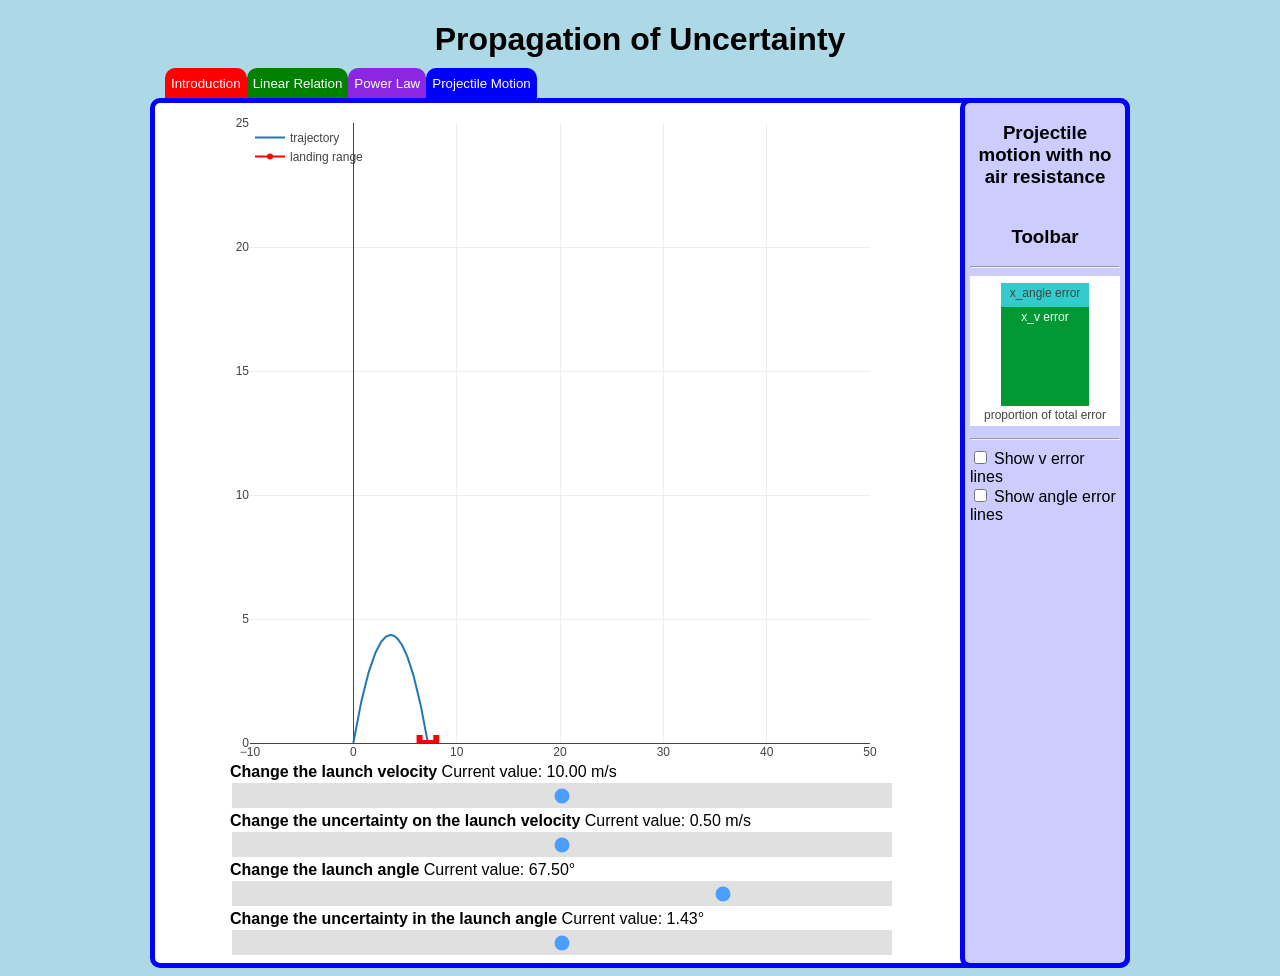
<file: UncertaintyPropagation/projectile-sim.html>
<!DOCTYPE html>

<html>
<head>
	<script src="plotly-latest.min.js"></script>
	<link rel="stylesheet" type="text/css" href="style.css">
</head>

<body>
	<h1 class='title'>Propagation of Uncertainty</h1>

	<div class='simulationarea sim4'>
		<div class='tabs'>
			<button type='button' class='tab tab1' onclick="location.href='simulation-1.html'">Introduction</button>
			<button type='button' class='tab tab2' onclick="location.href='simulation-2.html'">Linear Relation</button>
			<button type='button' class='tab tab3' onclick="location.href='simulation-3.html'">Power Law</button>
			<button type='button' class='tab tab4' onclick="location.href='projectile-sim.html'" disabled='true'>Projectile Motion</button>
		</div>

		<div class='playarea'>
			<div class='graph' id='graph'>
				<div class='slidecontainer'>
					<label for='velocitySlider' id='velocityValue'><b>Change the launch velocity</b> Current value: 10.00 m/s</label>
					<input type='range' min='0' max='100' value='50' class='slider' id='velocitySlider'>
					<br>
					<label for='velocityErrorSlider' id='velocityErrorValue'><b>Change the uncertainty on the launch velocity</b> Current value: 0.50 m/s</label>
					<input type='range' min='0' max='100' value='50' class='slider' id='velocityErrorSlider'>
					<br>
					<label for='angleSlider' id='thetaValue'><b>Change the launch angle</b> Current value: 67.50&deg;</label>
					<input type='range' min='0' max='100' value='75' class='slider' id='angleSlider'>
					<br>
					<label for='angleErrorSlider' id='angleErrorValue'><b>Change the uncertainty in the launch angle</b> Current value: 1.43&deg;</label>
					<input type='range' min='0' max='100' value='50' class='slider' id='angleErrorSlider'>
				</div>
			</div>
		</div>

		<div class='toolbar' id='toolbar' style="background-color: rgba(0,0,255,0.2)">
				<div class='tooltip'>
					<h3 class='title'>Projectile motion with no air resistance</h3>
					<span class='tooltiptext' style="transform: translate(0, 50%)">
						Range equation
						<br>
						x = v<sup>2</sup> sin(2&theta;) / g
					</span>
				</div>
				<h3 class='title'>Toolbar</h3>
				<hr>
				<div class='tooltip'>
					<div class='errorGraph' id='errorGraph'></div>
					<span class='tooltiptext'>
						x_angle = error on x due to uncertainty in the angle.
						<br>
						x_v = error on x due to uncertainty in the velocity.
					</span>
				</div>
				<hr>

				<div class='tooltip'>
					<input type = 'checkbox' id = 'vErrorLines'>
					<label for='vErrorLines'> Show v error lines</label>
					<span class='tooltiptext'>Displays uncertainty in launch velocity</span>
				</div>
				<br>
				<div class='tooltip'>
					<input type = 'checkbox' id = 'thetaErrorLines'>
					<label for='thetaErrorLines'> Show angle error lines</label>
					<span class='tooltiptext'>Displays uncertainty in launch angle</span>
				</div>
		</div>
	</div>
	
	<script src="projectile-sim.js"></script>
</body>
</html>
</file>
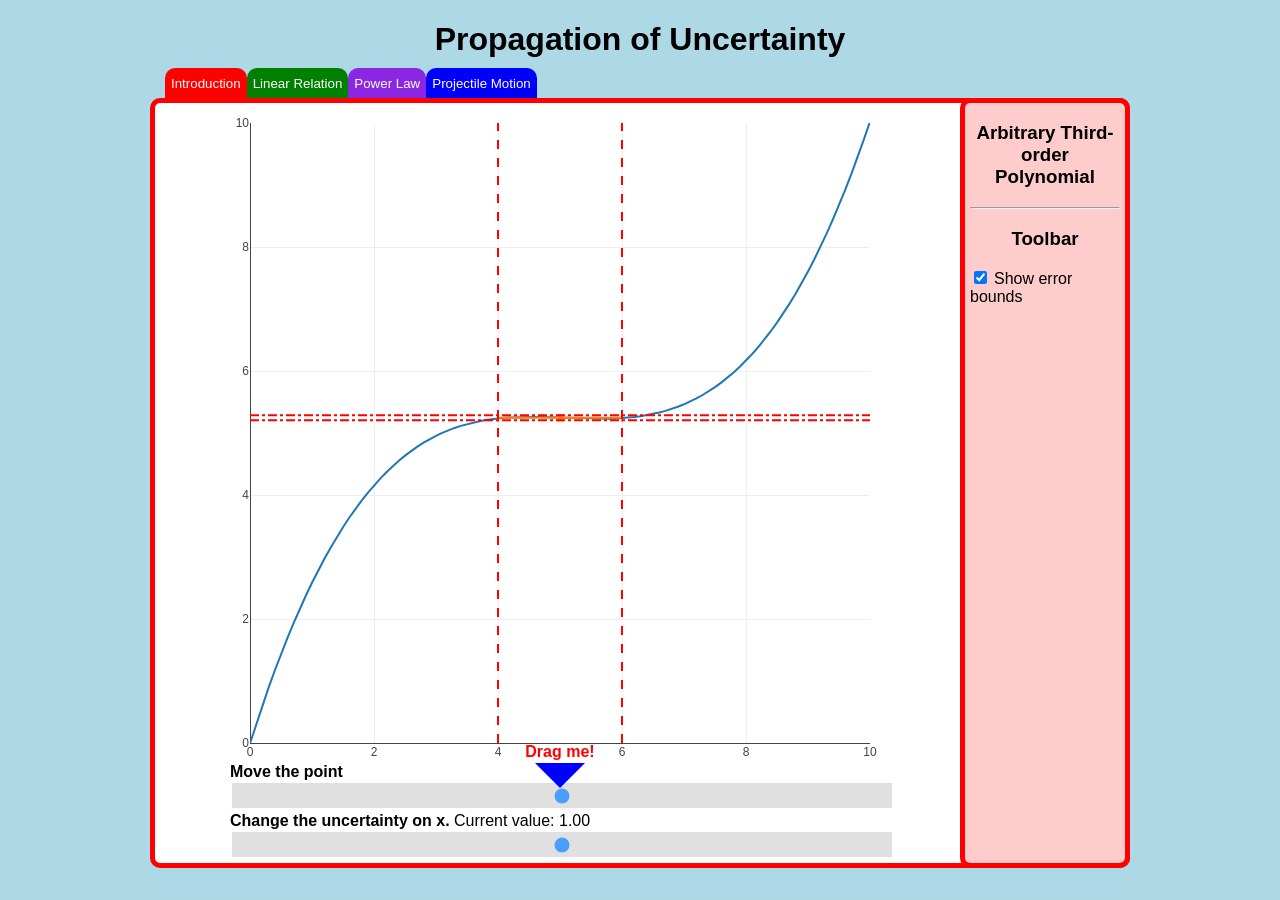
<file: UncertaintyPropagation/simulation-1.html>
<!DOCTYPE html>

<html>
<head>
	<script src="plotly-latest.min.js"></script>
	<link rel="stylesheet" type="text/css" href="style.css">
</head>

<body>
	<h1 class='title'>Propagation of Uncertainty</h1>

	<div class='simulationarea sim1'>
		<div class='tabs'>
			<button type='button' class='tab tab1' onclick="location.href='simulation-1.html'" disabled='true'>Introduction</button>
			<button type='button' class='tab tab2' onclick="location.href='simulation-2.html'">Linear Relation</button>
			<button type='button' class='tab tab3' onclick="location.href='simulation-3.html'">Power Law</button>
			<button type='button' class='tab tab4' onclick="location.href='projectile-sim.html'">Projectile Motion</button>
		</div>

		<div class='playarea'>
			<div class='graph' id='graph'>
				<div class='slidecontainer'>
					<label for='xSlider'><b>Move the point</b></label>
					<input type='range' min='0' max='100' value='50' class='slider' id='xSlider'>
					<br>
					<label for='errorSlider' id='errorValue'><b>Change the uncertainty on x.</b> Current value: 1.00</label>
					<input type='range' min='0' max='100' value='50' class='slider' id='errorSlider'>

					<div class='pointer' id='pointer'><p class='pointerLabel'><b>Drag me!</b></p></div>
				</div>
			</div>
		</div>

		<div class='toolbar' id='toolbar' style="background-color: rgba(255,0,0,0.2)">
				<h3 class = 'title'>Arbitrary Third-order Polynomial</h3>
				<hr>
				<h3 class='title'>Toolbar</h3>
				
				<input type='checkbox' id='errorBox' checked = 'true'>
				<label for='errorBox'> Show error bounds</label>
		</div>
	</div>
	
	<script src="simulation-1.js"></script>
</body>
</html>
</file>
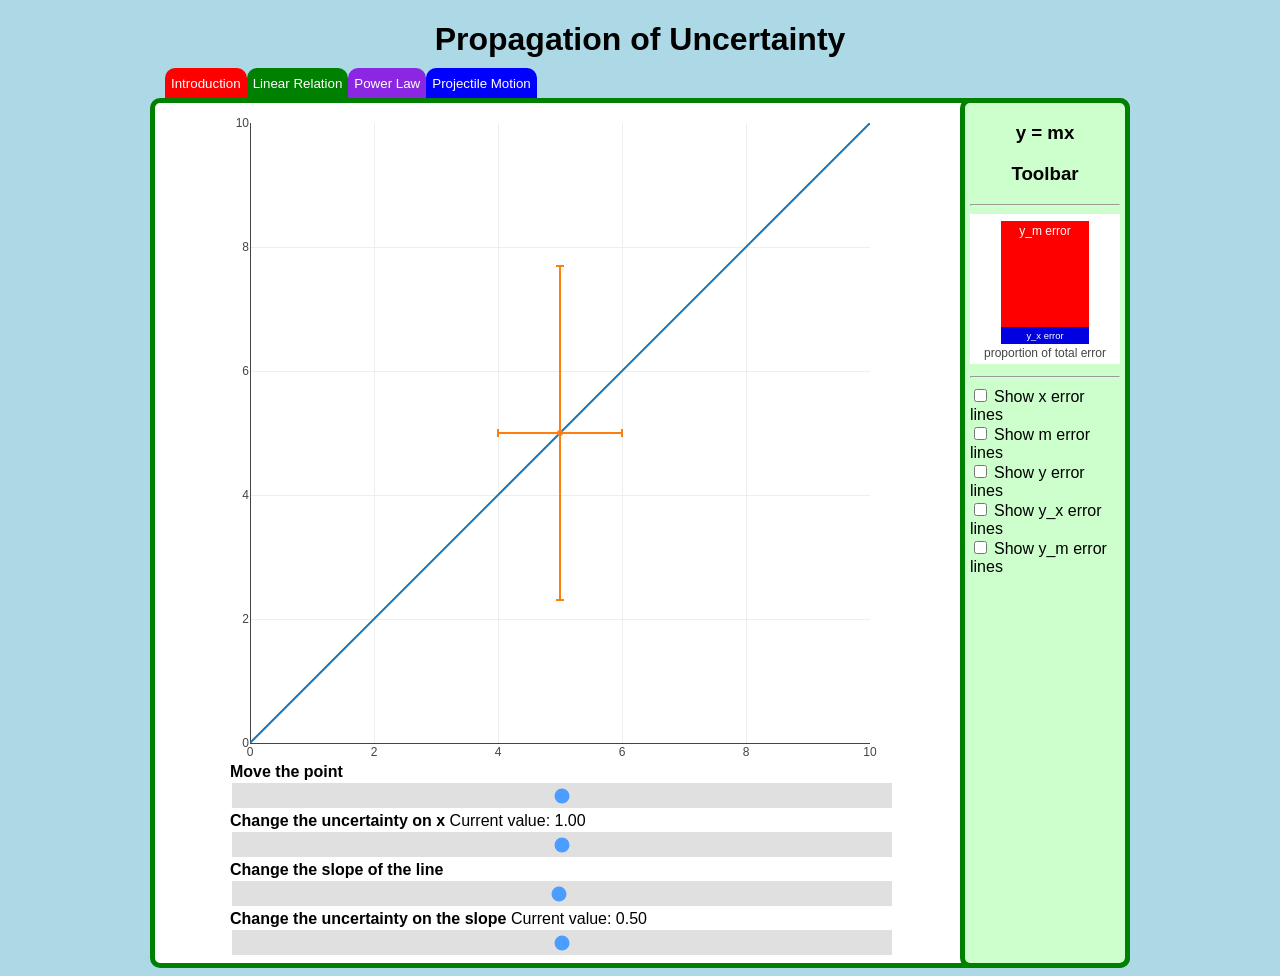
<file: UncertaintyPropagation/simulation-2.html>
<!DOCTYPE html>

<html>
<head>
	<script src="plotly-latest.min.js"></script>
	<link rel="stylesheet" type="text/css" href="style.css">
</head>

<body>
	<h1 class='title'>Propagation of Uncertainty</h1>

	<div class='simulationarea sim2'>
		<div class='tabs'>
			<button type='button' class='tab tab1' onclick="location.href='simulation-1.html'">Introduction</button>
			<button type='button' class='tab tab2' onclick="location.href='simulation-2.html'" disabled='true'>Linear Relation</button>
			<button type='button' class='tab tab3' onclick="location.href='simulation-3.html'">Power Law</button>
			<button type='button' class='tab tab4' onclick="location.href='projectile-sim.html'">Projectile Motion</button>
		</div>

		<div class='playarea'>
			<div class='graph' id='graph'>
				<div class='slidecontainer'>
					<label for='xSlider'><b>Move the point</b></label>
					<input type='range' min='0' max='100' value='50' class='slider' id='xSlider'>
					<br>
					<label for='xErrorSlider' id='xErrorValue'><b>Change the uncertainty on x</b> Current value: 1.00</label>
					<input type='range' min='0' max='100' value='50' class='slider' id='xErrorSlider'>
					<br>
					<label for='mSlider'><b>Change the slope of the line</b></label>
					<input type='range' min='1' max='100' value='50' class='slider' id='mSlider'>
					<br>
					<label for='mErrorSlider' id='mErrorValue'><b>Change the uncertainty on the slope</b> Current value: 0.50</label>
					<input type='range' min='0' max='100' value='50' class='slider' id='mErrorSlider'>
				</div>
			</div>
		</div>

		<div class='toolbar' id='toolbar' style="background-color: rgba(0,255,0,0.2)">
				<h3 class='title'>y = mx</h3>
				<h3 class='title'>Toolbar</h3>

				<hr>
				<div class='tooltip'>
					<div class='errorGraph' id='errorGraph'></div>
					<span class='tooltiptext'>
						y_m = error on y due to uncertainty in slope.
						<br>
						y_x = error on y due to uncertainty in x.
					</span>
				</div>
				<hr>

				<div class='tooltip'>
					<input type='checkbox' id='xErrorLines'>
					<label for='xErrorLines'> Show x error lines</label>
					<span class='tooltiptext'>Displays uncertainty in x</span>
				</div>
				<br>
				<div class='tooltip'>
					<input type='checkbox' id='mErrorLines'>
					<label for='mErrorLines'> Show m error lines</label>
					<span class='tooltiptext'>Displays uncertainty in slope m</span>
				</div>
				<br>
				<div class='tooltip'>
					<input type='checkbox' id='yErrorLines'>
					<label for='yErrorLines'> Show y error lines</label>
					<span class='tooltiptext'>Displays total uncertainty in y</span>
				</div>
				<br>
				<div class='tooltip'>
					<input type='checkbox' id='y_xErrorLines'>
					<label for='y_xErrorLines'> Show y_x error lines</label>
					<span class='tooltiptext'>Displays error in y due to uncertainty in x</span>
				</div>
				<br>
				<div class='tooltip'>
					<input type='checkbox' id='y_mErrorLines'>
					<label for='y_mErrorLines'> Show y_m error lines</label>
					<span class='tooltiptext'>Displays error in y due to uncertainty in m</span>
				</div>
		</div>
	</div>
	
	<script src="simulation-2.js"></script>
</body>
</html>
</file>
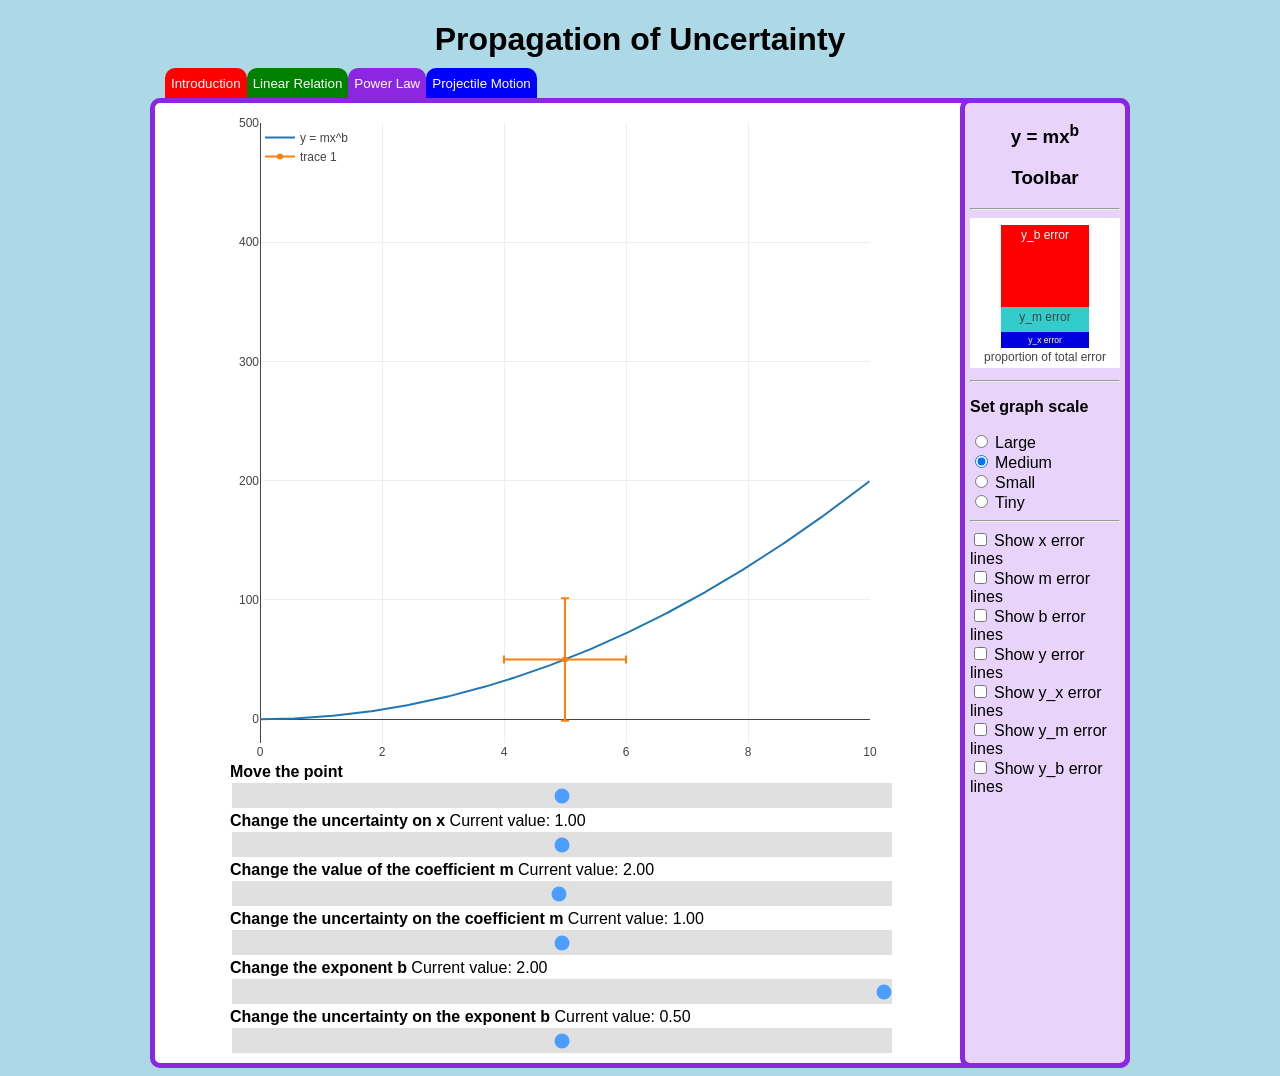
<file: UncertaintyPropagation/simulation-3.html>
<!DOCTYPE html>

<html>
<head>
	<script src="plotly-latest.min.js"></script>
	<link rel="stylesheet" type="text/css" href="style.css">
</head>

<body>
	<h1 class='title'>Propagation of Uncertainty</h1>

	<div class='simulationarea sim3'>
		<div class='tabs'>
			<button type='button' class='tab tab1' onclick="location.href='simulation-1.html'">Introduction</button>
			<button type='button' class='tab tab2' onclick="location.href='simulation-2.html'">Linear Relation</button>
			<button type='button' class='tab tab3' onclick="location.href='simulation-3.html'" disabled='true'>Power Law</button>
			<button type='button' class='tab tab4' onclick="location.href='projectile-sim.html'">Projectile Motion</button>
		</div>

		<div class='playarea'>
			<div class='graph' id='graph'>
				<div class='slidecontainer'>
					<label for='xSlider'><b>Move the point</b></label>
					<input type='range' min='1' max='1000' value='500' class='slider' id='xSlider'>
					<br>
					<label for='xErrorSlider' id='xErrorValue'><b>Change the uncertainty on x</b> Current value: 1.00</label>
					<input type='range' min='0' max='100' value='50' class='slider' id='xErrorSlider'>
					<br>
					<label for='mSlider' id='mValue'><b>Change the value of the coefficient m</b> Current value: 2.00</label>
					<input type='range' min='1' max='100' value='50' class='slider' id='mSlider'>
					<br>
					<label for='mErrorSlider' id='mErrorValue'><b>Change the uncertainty on the coefficient m</b> Current value: 1.00</label>
					<input type='range' min='0' max='100' value='50' class='slider' id='mErrorSlider'>
					<br>
					<label for='bSlider' id='bValue'><b>Change the exponent b</b> Current value: 2.00</label>
					<input type='range' min='0' max='200' value='200' class='slider' id='bSlider'>
					<br>
					<label for='bErrorSlider' id='bErrorValue'><b>Change the uncertainty on the exponent b</b> Current value: 0.50</label>
					<input type='range' min='0' max='100' value='50' class='slider' id='bErrorSlider'>
				</div>
			</div>
		</div>

		<div class='toolbar' id='toolbar' style="background-color: rgba(139,39,227,0.2)">
				<h3 class='title'>y = mx<sup>b</sup></h3>
				<h3 class='title'>Toolbar</h3>
				<hr>
				<div class='tooltip'>
					<div class='errorGraph' id='errorGraph'></div>
					<span class='tooltiptext'>
						y_b = error on y due to uncertainty in exponent.
						<br>
						y_m = error on y due to uncertainty in coefficient.
						<br>
						y_x = error on y due to uncertainty in x.
					</span>
				</div>
				<hr>
				<p><b>Set graph scale</b></p>
				<input type='radio' id='large' name='scale'>
				<label for='large'>Large</label>
				<br>
				<input type='radio' id='medium' name='scale' checked='true'>
				<label for='medium'>Medium</label>
				<br>
				<input type='radio' id='small' name='scale'>
				<label for='small'>Small</label>
				<br>
				<input type='radio' id='tiny' name='scale'>
				<label for='tiny'>Tiny</label>
				<hr>

				
				<div class='tooltip'>
					<input type='checkbox' id='xErrorLines'>
					<label for='xErrorLines'> Show x error lines</label>
					<span class='tooltiptext'>Displays uncertainty on x</span>
				</div>
				<br>
				<div class='tooltip'>
					<input type='checkbox' id='mErrorLines'>
					<label for='mErrorLines'> Show m error lines</label>
					<span class='tooltiptext'>Displays uncertainty on coefficient m</span>
				</div>
				<br>
				<div class='tooltip'>
					<input type='checkbox' id='bErrorLines'>
					<label for='bErrorLines'> Show b error lines</label>
					<span class='tooltiptext'>Displays uncertainty on exponent b</span>
				</div>
				<br>
				<div class='tooltip'>
					<input type='checkbox' id='yErrorLines'>
					<label for='yErrorLines'> Show y error lines</label>
					<span class='tooltiptext'>Displays total uncertainty on y</span>
				</div>
				<br>
				<div class='tooltip'>
					<input type='checkbox' id='y_xErrorLines'>
					<label for='y_xErrorLines'> Show y_x error lines</label>
					<span class='tooltiptext'>Displays error in y due to uncertainty in x</span>
				</div>
				<br>
				<div class='tooltip'>
					<input type='checkbox' id='y_mErrorLines'>
					<label for='y_mErrorLines'> Show y_m error lines</label>
					<span class='tooltiptext'>Displays error in y due to uncertainty in m</span>
				</div>
				<br>
				<div class='tooltip'>
					<input type='checkbox' id='y_bErrorLines'>
					<label for='y_bErrorLines'> Show y_b error lines</label>
					<span class='tooltiptext'>Displays error in y due to uncertainty in b</span>
				</div>
		</div>
	</div>
	
	<script src="simulation-3.js"></script>
</body>
</html>
</file>
<file: UncertaintyPropagation/style.css>
body {
	background-color: lightblue;
}

.title {
	width: 100%;
	text-align: center;
	font-family: Arial;
}

.simulationarea {
	position: relative;
	width: 970px;
	height: 860px;
	margin: auto;
	margin-top: 40px;
	background-color: white;
	border: solid red;
	border-width: 5px;
	border-radius: 10px;
}

.sim1 {
	border-color: red;
	height: 760px;
}

.sim2 {
	border-color: green;
}

.sim3 {
	border-color: rgb(139, 39, 227);
	height: 960px;
}

.sim4 {
	border-color: blue;
}

.tabs {
	position: absolute;
	top: -35px;
	width: 810px;
	height: 30px;
	padding-left: 10px;
}

.tab {
	height: 100%;
	background-color: white;
	border: none;
	border-radius: 10px 10px 0 0;
	float: left;
	color: white;
	cursor: pointer;
	transition-duration: 0.4s;
}

.tab:hover {
	box-shadow: 0 0 5px 3px rgba(0,0,0,0.24);
}

.tab1 {
	background-color: red;
}

.tab2 {
	background-color: green;
}

.tab3 {
	background-color: rgb(139, 39, 227);
}

.tab4 {
	background-color: blue;
}

.toolbar {
	position: absolute;
	top: -5px;
	right: -5px;
	width: 150px;
	height: 100%;
	padding-left: 5px;
	padding-right: 5px;
	border: 5px solid;
	border-color: inherit;
	border-radius: 10px;
}

.toolbar.title {
	font-family: Arial;
	text-align: center;
	width: 100%;
}

.errorGraph {
	width: 150px;
	height: 150px;
}

.playarea {
	position: absolute;
	left: 0;
	width: 810px;
	height: 100%;
}

.graph {
	width: 660px;
	height: 660px;
	margin: auto;
}

.slidecontainer {
	position: relative;
	width: 100%;
}

.slider {
  -webkit-appearance: none;  /* Override default CSS styles */
  appearance: none;
  width: 100%; /* Full-width */
  height: 25px; /* Specified height */
  background: #d3d3d3; /* Grey background */
  outline: none; /* Remove outline */
  opacity: 0.7; /* Set transparency (for mouse-over effects on hover) */
  -webkit-transition: .2s; /* 0.2 seconds transition on hover */
  transition: opacity .2s;
}

.pointer {
	position: absolute;
	top: 0;
	left: 50%;
	transform: translate(-50%, 0);
	width: 0;
	height: 0;
	border-left: 25px solid transparent;
	border-right: 25px solid transparent;
	border-top: 25px solid blue;
	animation: pulse 0.5s infinite alternate;
}

@keyframes pulse {
	from {opacity: 1;}
	to {opacity: 0.5;}
}

.pointerLabel {
	position: absolute;
	bottom: 25px;
	width: 100px;
	height: 20px;
	margin: 0;
	text-align: center;
	color: red;
	transform: translate(-50%, 0);
}

label {
	font-family: Arial;
}

p {
	font-family: Arial;
}

.tooltip {
	position: relative;
	display: inline-block;
}

.tooltip .tooltiptext {
	visibility: hidden;
	width: 120px;
	background-color: black;
	color: white;
	font-family: Arial;
	//text-align: center;
	padding: 5px;
	border-radius: 6px;

	position: absolute;
	top: -5px;
	left: 105%;
	//transform: translate(0, 50%);
	z-index: 1;
}

.tooltip:hover .tooltiptext {
	visibility: visible;
}
</file>
